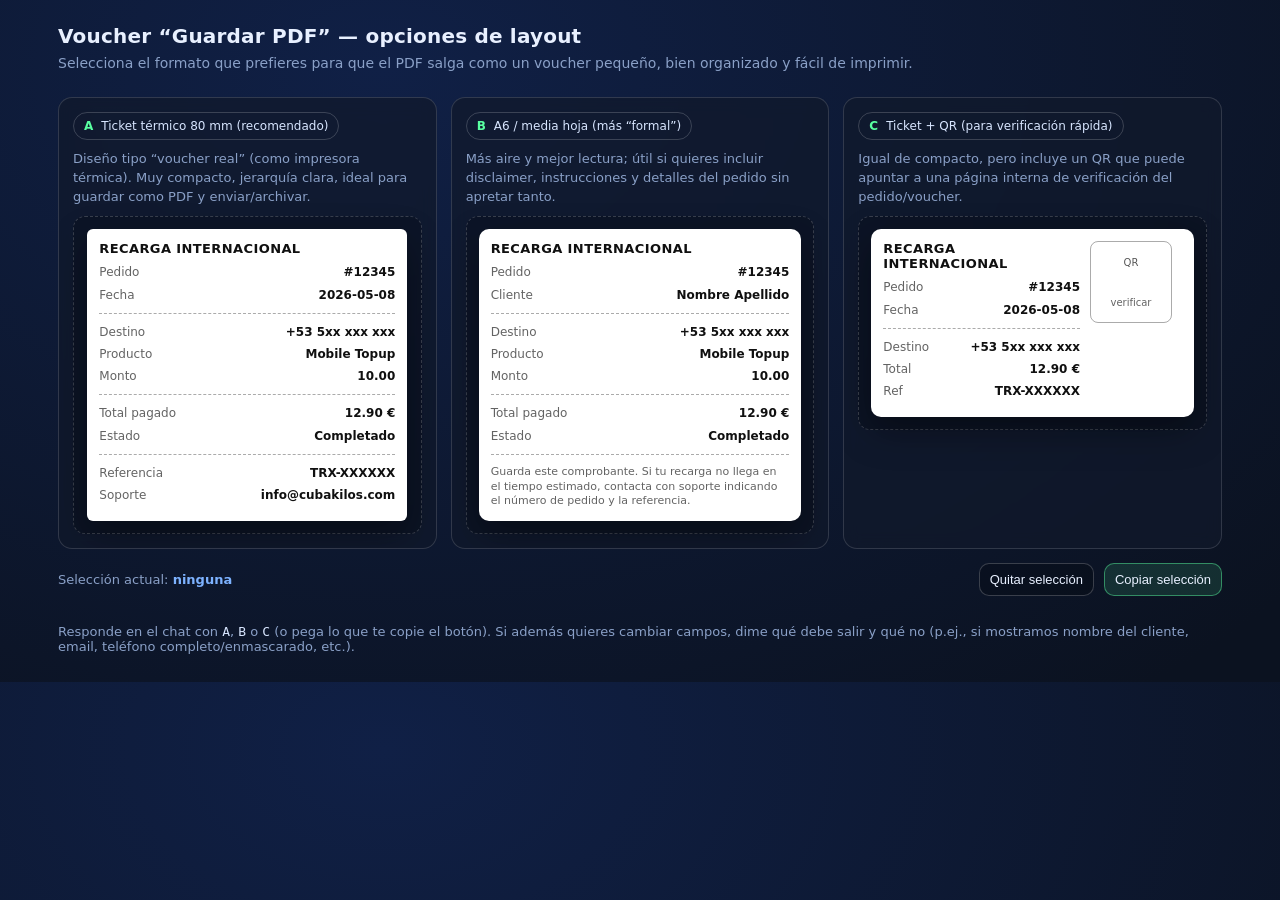
<file: docs/superpowers/mockups/voucher-print-layouts/index.html>
<!doctype html>
<html lang="es">
  <head>
    <meta charset="utf-8" />
    <meta name="viewport" content="width=device-width, initial-scale=1" />
    <title>Voucher PDF — Opciones de Layout</title>
    <style>
      :root {
        --bg: #0b1220;
        --panel: #111a2b;
        --muted: #8aa0c7;
        --text: #e8f0ff;
        --border: rgba(255, 255, 255, 0.14);
        --accent: #59ffa1;
        --accent2: #7db2ff;
      }
      * {
        box-sizing: border-box;
      }
      body {
        margin: 0;
        font-family: ui-sans-serif, system-ui, -apple-system, Segoe UI, Roboto, Arial, "Noto Sans", "Liberation Sans", sans-serif;
        background: radial-gradient(1200px 800px at 30% 10%, #102046, var(--bg));
        color: var(--text);
      }
      header {
        padding: 24px 18px 10px;
        max-width: 1200px;
        margin: 0 auto;
      }
      h1 {
        margin: 0 0 6px;
        font-size: 20px;
        font-weight: 700;
        letter-spacing: 0.2px;
      }
      p.subtitle {
        margin: 0;
        color: var(--muted);
        font-size: 14px;
        line-height: 1.35;
      }
      main {
        max-width: 1200px;
        margin: 0 auto;
        padding: 14px 18px 28px;
      }
      .grid {
        display: grid;
        gap: 14px;
        grid-template-columns: repeat(3, minmax(0, 1fr));
      }
      @media (max-width: 1060px) {
        .grid {
          grid-template-columns: 1fr;
        }
      }
      .card {
        border: 1px solid var(--border);
        background: rgba(17, 26, 43, 0.72);
        backdrop-filter: blur(8px);
        border-radius: 14px;
        overflow: hidden;
      }
      .card header {
        padding: 14px 14px 10px;
      }
      .tag {
        display: inline-flex;
        align-items: center;
        gap: 8px;
        border: 1px solid rgba(255, 255, 255, 0.18);
        padding: 6px 10px;
        border-radius: 999px;
        color: #d8e6ff;
        font-size: 12px;
      }
      .tag strong {
        color: var(--accent);
      }
      .card .content {
        display: grid;
        grid-template-columns: 1fr;
        padding: 0 14px 14px;
        gap: 10px;
      }
      .desc {
        margin: 0;
        color: var(--muted);
        font-size: 13px;
        line-height: 1.45;
      }
      .mock {
        border: 1px dashed rgba(255, 255, 255, 0.18);
        background: rgba(0, 0, 0, 0.18);
        border-radius: 12px;
        padding: 12px;
      }
      .mock .paper {
        background: #fff;
        color: #101010;
        border-radius: 10px;
        padding: 12px;
        margin: 0 auto;
        box-shadow: 0 14px 36px rgba(0, 0, 0, 0.35);
      }
      .paper .muted {
        color: rgba(16, 16, 16, 0.65);
      }
      .paper .hr {
        border-top: 1px dashed rgba(16, 16, 16, 0.35);
        margin: 10px 0;
      }
      .paper h3 {
        margin: 0 0 8px;
        font-size: 13px;
        font-weight: 800;
        letter-spacing: 0.4px;
        text-transform: uppercase;
      }
      .row {
        display: flex;
        justify-content: space-between;
        gap: 10px;
        font-size: 12px;
        line-height: 1.35;
        margin: 6px 0;
      }
      .row strong {
        font-weight: 700;
      }
      .qr {
        width: 82px;
        height: 82px;
        border: 1px solid rgba(16, 16, 16, 0.35);
        border-radius: 8px;
        display: grid;
        place-items: center;
        font-size: 10px;
        color: rgba(16, 16, 16, 0.7);
      }
      .actions {
        display: flex;
        gap: 10px;
        flex-wrap: wrap;
      }
      .btn {
        appearance: none;
        border: 1px solid rgba(255, 255, 255, 0.2);
        background: rgba(0, 0, 0, 0.2);
        color: var(--text);
        padding: 8px 10px;
        border-radius: 10px;
        font-size: 13px;
        cursor: pointer;
      }
      .btn.primary {
        border-color: rgba(89, 255, 161, 0.45);
        background: rgba(89, 255, 161, 0.12);
      }
      .selected {
        outline: 2px solid rgba(89, 255, 161, 0.6);
        outline-offset: 2px;
      }
      footer {
        max-width: 1200px;
        margin: 0 auto;
        padding: 0 18px 28px;
        color: var(--muted);
        font-size: 13px;
      }
      code {
        color: #d8e6ff;
      }
    </style>
  </head>
  <body>
    <header>
      <h1>Voucher “Guardar PDF” — opciones de layout</h1>
      <p class="subtitle">
        Selecciona el formato que prefieres para que el PDF salga como un voucher pequeño, bien organizado y fácil de imprimir.
      </p>
    </header>

    <main>
      <div class="grid" id="grid">
        <section class="card" data-choice="A">
          <header>
            <span class="tag"><strong>A</strong> Ticket térmico 80&nbsp;mm (recomendado)</span>
          </header>
          <div class="content">
            <p class="desc">
              Diseño tipo “voucher real” (como impresora térmica). Muy compacto, jerarquía clara, ideal para guardar como PDF y enviar/archivar.
            </p>
            <div class="mock">
              <div class="paper" style="max-width: 320px; border-radius: 6px">
                <h3>Recarga Internacional</h3>
                <div class="row"><span class="muted">Pedido</span><strong>#12345</strong></div>
                <div class="row"><span class="muted">Fecha</span><strong>2026-05-08</strong></div>
                <div class="hr"></div>
                <div class="row"><span class="muted">Destino</span><strong>+53 5xx xxx xxx</strong></div>
                <div class="row"><span class="muted">Producto</span><strong>Mobile Topup</strong></div>
                <div class="row"><span class="muted">Monto</span><strong>10.00</strong></div>
                <div class="hr"></div>
                <div class="row"><span class="muted">Total pagado</span><strong>12.90 €</strong></div>
                <div class="row"><span class="muted">Estado</span><strong>Completado</strong></div>
                <div class="hr"></div>
                <div class="row"><span class="muted">Referencia</span><strong>TRX-XXXXXX</strong></div>
                <div class="row"><span class="muted">Soporte</span><strong>info@cubakilos.com</strong></div>
              </div>
            </div>
          </div>
        </section>

        <section class="card" data-choice="B">
          <header>
            <span class="tag"><strong>B</strong> A6 / media hoja (más “formal”)</span>
          </header>
          <div class="content">
            <p class="desc">
              Más aire y mejor lectura; útil si quieres incluir disclaimer, instrucciones y detalles del pedido sin apretar tanto.
            </p>
            <div class="mock">
              <div class="paper" style="max-width: 420px">
                <h3>Recarga Internacional</h3>
                <div class="row"><span class="muted">Pedido</span><strong>#12345</strong></div>
                <div class="row"><span class="muted">Cliente</span><strong>Nombre Apellido</strong></div>
                <div class="hr"></div>
                <div class="row"><span class="muted">Destino</span><strong>+53 5xx xxx xxx</strong></div>
                <div class="row"><span class="muted">Producto</span><strong>Mobile Topup</strong></div>
                <div class="row"><span class="muted">Monto</span><strong>10.00</strong></div>
                <div class="hr"></div>
                <div class="row"><span class="muted">Total pagado</span><strong>12.90 €</strong></div>
                <div class="row"><span class="muted">Estado</span><strong>Completado</strong></div>
                <div class="hr"></div>
                <p class="muted" style="margin: 0; font-size: 11px; line-height: 1.35">
                  Guarda este comprobante. Si tu recarga no llega en el tiempo estimado, contacta con soporte indicando el número de pedido y la referencia.
                </p>
              </div>
            </div>
          </div>
        </section>

        <section class="card" data-choice="C">
          <header>
            <span class="tag"><strong>C</strong> Ticket + QR (para verificación rápida)</span>
          </header>
          <div class="content">
            <p class="desc">
              Igual de compacto, pero incluye un QR que puede apuntar a una página interna de verificación del pedido/voucher.
            </p>
            <div class="mock">
              <div class="paper" style="max-width: 360px; display: grid; grid-template-columns: 1fr 92px; gap: 10px">
                <div>
                  <h3>Recarga Internacional</h3>
                  <div class="row"><span class="muted">Pedido</span><strong>#12345</strong></div>
                  <div class="row"><span class="muted">Fecha</span><strong>2026-05-08</strong></div>
                  <div class="hr"></div>
                  <div class="row"><span class="muted">Destino</span><strong>+53 5xx xxx xxx</strong></div>
                  <div class="row"><span class="muted">Total</span><strong>12.90 €</strong></div>
                  <div class="row"><span class="muted">Ref</span><strong>TRX-XXXXXX</strong></div>
                </div>
                <div class="qr">QR<br /><span class="muted">verificar</span></div>
              </div>
            </div>
          </div>
        </section>
      </div>

      <div style="margin-top: 14px; display: flex; align-items: center; justify-content: space-between; gap: 12px; flex-wrap: wrap">
        <div style="color: var(--muted); font-size: 13px">
          Selección actual: <strong id="choice" style="color: var(--accent2)">ninguna</strong>
        </div>
        <div class="actions">
          <button class="btn" id="clear" type="button">Quitar selección</button>
          <button class="btn primary" id="copy" type="button">Copiar selección</button>
        </div>
      </div>
    </main>

    <footer>
      <div>
        Responde en el chat con <code>A</code>, <code>B</code> o <code>C</code> (o pega lo que te copie el botón). Si además quieres cambiar campos,
        dime qué debe salir y qué no (p.ej., si mostramos nombre del cliente, email, teléfono completo/enmascarado, etc.).
      </div>
    </footer>

    <script>
      const grid = document.getElementById("grid");
      const choiceEl = document.getElementById("choice");
      const clearBtn = document.getElementById("clear");
      const copyBtn = document.getElementById("copy");

      let selected = null;

      function setSelected(value) {
        selected = value;
        choiceEl.textContent = selected ?? "ninguna";
        for (const card of grid.querySelectorAll(".card")) {
          card.classList.toggle("selected", card.dataset.choice === selected);
        }
      }

      grid.addEventListener("click", (e) => {
        const card = e.target.closest(".card");
        if (!card) return;
        setSelected(card.dataset.choice);
      });

      clearBtn.addEventListener("click", () => setSelected(null));

      copyBtn.addEventListener("click", async () => {
        const text = selected ? `Elegí layout ${selected} para el voucher PDF.` : "No hay selección.";
        try {
          await navigator.clipboard.writeText(text);
          copyBtn.textContent = "Copiado";
          setTimeout(() => (copyBtn.textContent = "Copiar selección"), 900);
        } catch (err) {
          alert(text);
        }
      });
    </script>
  </body>
</html>
</file>
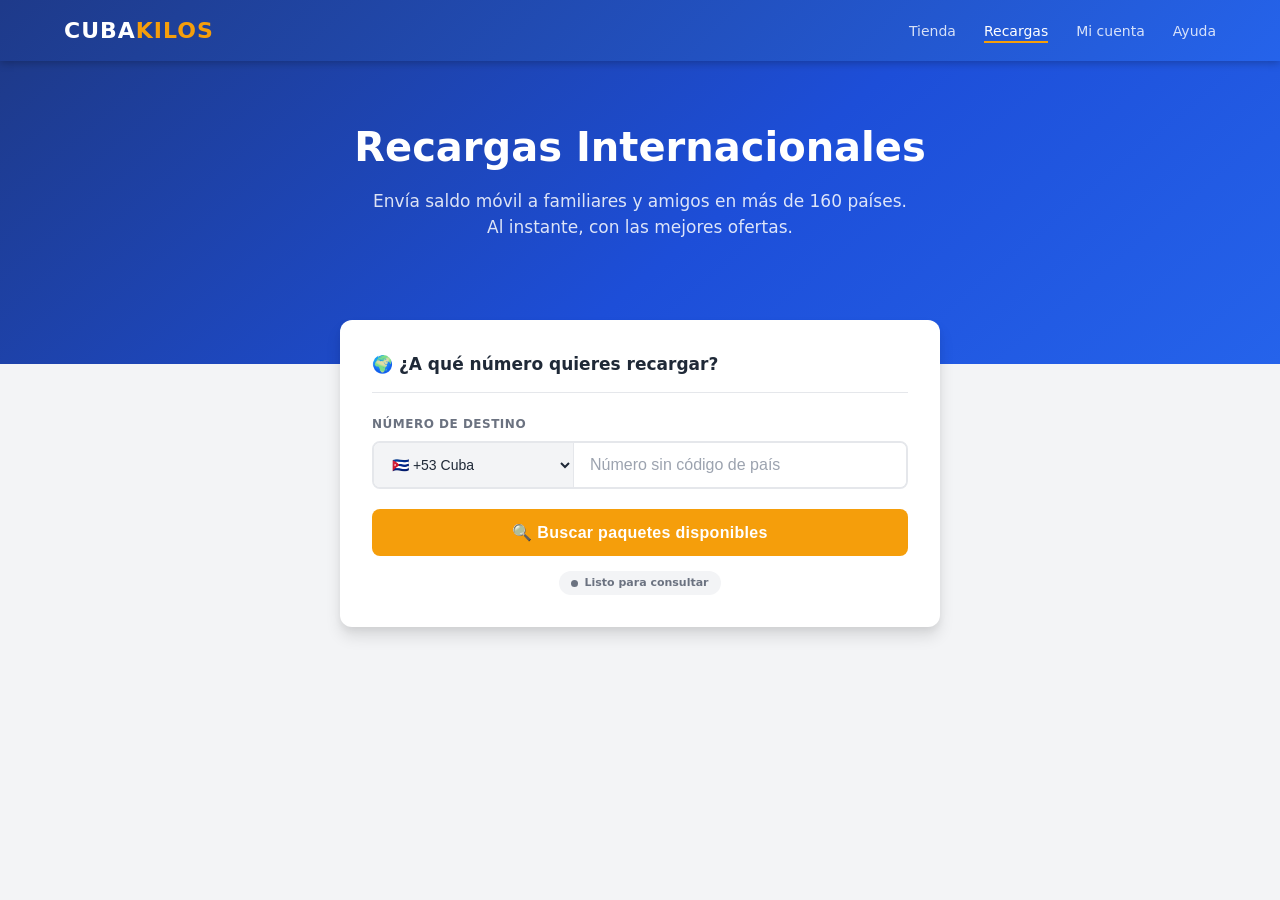
<file: docs/recargas.html>
<!DOCTYPE html>
<html lang="es">
<head>
    <meta charset="UTF-8">
    <meta name="viewport" content="width=device-width, initial-scale=1.0">
    <title>Recargas Internacionales — Cubakilos</title>
    <style>
        /* ══════════════════════════════════════
           BASE & CUSTOM PROPERTIES
        ══════════════════════════════════════ */
        *, *::before, *::after { box-sizing: border-box; margin: 0; padding: 0; }

        :root {
            --primary:    #1e40af;
            --primary-dk: #1e3a8a;
            --primary-lt: #3b82f6;
            --accent:     #f59e0b;
            --accent-dk:  #d97706;
            --success:    #10b981;
            --error:      #ef4444;
            --text:       #1f2937;
            --text-soft:  #6b7280;
            --border:     #e5e7eb;
            --bg:         #f3f4f6;
            --white:      #ffffff;
            --shadow:     0 1px 3px rgba(0,0,0,.1), 0 1px 2px rgba(0,0,0,.06);
            --shadow-md:  0 4px 6px rgba(0,0,0,.07), 0 2px 4px rgba(0,0,0,.06);
            --shadow-lg:  0 10px 15px rgba(0,0,0,.1), 0 4px 6px rgba(0,0,0,.05);
            --radius:     8px;
            --radius-lg:  12px;
        }

        body {
            font-family: 'Segoe UI', system-ui, -apple-system, sans-serif;
            background: var(--bg);
            color: var(--text);
            line-height: 1.5;
        }

        /* ══════════════════════════════════════
           HEADER
        ══════════════════════════════════════ */
        .site-header {
            background: linear-gradient(135deg, #1e3a8a 0%, #2563eb 100%);
            color: white;
            box-shadow: 0 2px 8px rgba(0,0,0,.25);
            position: sticky;
            top: 0;
            z-index: 200;
        }
        .header-inner {
            max-width: 1200px;
            margin: 0 auto;
            padding: 14px 24px;
            display: flex;
            align-items: center;
            justify-content: space-between;
        }
        .logo { font-size: 22px; font-weight: 800; letter-spacing: 1px; }
        .logo span { color: var(--accent); }
        .nav-links { display: flex; gap: 28px; list-style: none; }
        .nav-links a {
            color: rgba(255,255,255,.82);
            text-decoration: none;
            font-size: 14px;
            font-weight: 500;
            transition: color .2s;
        }
        .nav-links a:hover, .nav-links a.active { color: white; }
        .nav-links a.active {
            border-bottom: 2px solid var(--accent);
            padding-bottom: 2px;
        }

        /* ══════════════════════════════════════
           HERO
        ══════════════════════════════════════ */
        .hero {
            background: linear-gradient(140deg, #1e3a8a 0%, #1d4ed8 55%, #2563eb 100%);
            color: white;
            padding: 56px 24px 80px;
            text-align: center;
        }
        .hero h1 { font-size: 40px; font-weight: 800; margin-bottom: 12px; }
        .hero p {
            font-size: 17px;
            opacity: .85;
            max-width: 540px;
            margin: 0 auto 44px;
        }

        /* ══════════════════════════════════════
           FORM CARD  (overlaps hero bottom)
        ══════════════════════════════════════ */
        .form-card-wrapper {
            max-width: 640px;
            margin: -44px auto 0;
            padding: 0 20px;
            position: relative;
            z-index: 10;
        }
        .form-card {
            background: var(--white);
            border-radius: var(--radius-lg);
            box-shadow: var(--shadow-lg);
            padding: 32px;
        }
        .form-card h2 {
            font-size: 17px;
            font-weight: 700;
            color: var(--text);
            margin-bottom: 22px;
            padding-bottom: 14px;
            border-bottom: 1px solid var(--border);
        }

        /* Phone input group */
        .label-field {
            display: block;
            font-size: 12px;
            font-weight: 700;
            color: var(--text-soft);
            text-transform: uppercase;
            letter-spacing: .5px;
            margin-bottom: 8px;
        }
        .field-group { margin-bottom: 20px; }

        .phone-row {
            display: flex;
            border: 2px solid var(--border);
            border-radius: var(--radius);
            overflow: hidden;
            transition: border-color .2s;
        }
        .phone-row:focus-within { border-color: var(--primary-lt); }

        #countrySelect {
            background: #f3f4f6;
            border: none;
            border-right: 1px solid var(--border);
            padding: 13px 10px 13px 14px;
            font-size: 14px;
            cursor: pointer;
            outline: none;
            color: var(--text);
            flex-shrink: 0;
            max-width: 200px;
        }
        #phoneNumber {
            flex: 1;
            border: none;
            padding: 13px 16px;
            font-size: 16px;
            outline: none;
            color: var(--text);
            background: var(--white);
        }
        #phoneNumber::placeholder { color: #9ca3af; }

        .search-btn {
            width: 100%;
            padding: 14px;
            background: var(--accent);
            color: var(--white);
            border: none;
            border-radius: var(--radius);
            font-size: 16px;
            font-weight: 700;
            cursor: pointer;
            transition: background .2s, transform .15s;
            letter-spacing: .3px;
        }
        .search-btn:hover { background: var(--accent-dk); }
        .search-btn:active { transform: scale(.98); }
        .search-btn:disabled { background: #9ca3af; cursor: not-allowed; }

        /* API mode badge */
        .mode-row { text-align: center; margin-top: 14px; }
        .api-badge {
            display: inline-flex;
            align-items: center;
            gap: 6px;
            font-size: 11px;
            font-weight: 700;
            padding: 4px 12px;
            border-radius: 99px;
        }
        .api-badge .dot { width: 7px; height: 7px; border-radius: 50%; background: currentColor; }
        .api-badge.connecting { background: #f3f4f6; color: #6b7280; }
        .api-badge.live       { background: #d1fae5; color: #064e3b; }
        .api-badge.demo       { background: #fef3c7; color: #78350f; }

        /* ══════════════════════════════════════
           MAIN CONTENT AREA
        ══════════════════════════════════════ */
        .main-content {
            max-width: 1200px;
            margin: 40px auto 60px;
            padding: 0 24px;
        }

        /* Loading spinner */
        .loading-wrap {
            display: none;
            text-align: center;
            padding: 60px 20px;
        }
        .spinner {
            width: 48px; height: 48px;
            border: 4px solid #e5e7eb;
            border-top-color: var(--primary-lt);
            border-radius: 50%;
            animation: spin 1s linear infinite;
            margin: 0 auto 16px;
        }
        @keyframes spin { to { transform: rotate(360deg); } }
        .loading-wrap p { color: var(--text-soft); font-size: 15px; }

        /* Operator bar */
        .operator-bar {
            display: none;
            align-items: center;
            justify-content: space-between;
            background: var(--white);
            border: 1px solid var(--border);
            border-radius: var(--radius);
            padding: 14px 20px;
            margin-bottom: 20px;
            box-shadow: var(--shadow);
            flex-wrap: wrap;
            gap: 12px;
        }
        .operator-left { display: flex; align-items: center; gap: 12px; }
        .op-flag { font-size: 30px; line-height: 1; }
        .op-name { font-size: 16px; font-weight: 700; }
        .op-sub  { font-size: 13px; color: var(--text-soft); }
        .op-badge {
            background: var(--primary);
            color: white;
            padding: 5px 14px;
            border-radius: 99px;
            font-size: 12px;
            font-weight: 700;
        }

        /* Promotions */
        .promos-wrap {
            display: none;
            flex-direction: column;
            gap: 10px;
            margin-bottom: 20px;
        }
        .promo-banner {
            background: linear-gradient(135deg, #d97706 0%, #f59e0b 100%);
            color: white;
            border-radius: var(--radius);
            padding: 14px 20px;
            display: flex;
            align-items: center;
            gap: 12px;
        }
        .promo-banner .icon { font-size: 22px; flex-shrink: 0; }
        .promo-banner h4 { font-size: 14px; font-weight: 700; margin-bottom: 2px; }
        .promo-banner p  { font-size: 13px; opacity: .9; }

        /* Products section */
        .products-wrap { display: none; }
        .section-top {
            display: flex;
            align-items: center;
            justify-content: space-between;
            margin-bottom: 20px;
            flex-wrap: wrap;
            gap: 12px;
        }
        .section-title { font-size: 22px; font-weight: 700; }

        .filter-tabs { display: flex; gap: 8px; flex-wrap: wrap; }
        .filter-tab {
            padding: 6px 14px;
            border: 1px solid var(--border);
            border-radius: 99px;
            font-size: 13px;
            font-weight: 600;
            cursor: pointer;
            background: var(--white);
            color: var(--text-soft);
            transition: all .2s;
        }
        .filter-tab:hover, .filter-tab.active {
            background: var(--primary);
            color: white;
            border-color: var(--primary);
        }

        .products-grid {
            display: grid;
            grid-template-columns: repeat(auto-fill, minmax(270px, 1fr));
            gap: 20px;
        }

        /* ══════════════════════════════════════
           PRODUCT CARD
        ══════════════════════════════════════ */
        .product-card {
            background: var(--white);
            border: 1px solid var(--border);
            border-radius: var(--radius-lg);
            box-shadow: var(--shadow);
            overflow: hidden;
            display: flex;
            flex-direction: column;
            transition: transform .2s, box-shadow .2s;
        }
        .product-card:hover {
            transform: translateY(-4px);
            box-shadow: var(--shadow-lg);
        }

        /* Card header gradient */
        .card-top {
            background: linear-gradient(135deg, #1e40af 0%, #3b82f6 100%);
            padding: 20px;
            color: white;
            position: relative;
        }
        .card-top.is-promo {
            background: linear-gradient(135deg, #92400e 0%, #f59e0b 100%);
        }
        .promo-chip {
            position: absolute;
            top: 12px; right: 12px;
            background: rgba(255,255,255,.25);
            color: white;
            font-size: 10px;
            font-weight: 800;
            padding: 3px 9px;
            border-radius: 99px;
            text-transform: uppercase;
            letter-spacing: 1px;
        }
        .card-provider {
            font-size: 11px;
            opacity: .7;
            text-transform: uppercase;
            letter-spacing: .5px;
            margin-bottom: 6px;
        }
        .card-send-value {
            font-size: 34px;
            font-weight: 800;
            line-height: 1;
        }
        .card-send-label {
            font-size: 11px;
            opacity: .75;
            margin-top: 2px;
            text-transform: uppercase;
            letter-spacing: .5px;
        }
        .card-receive {
            display: flex;
            align-items: center;
            gap: 6px;
            margin-top: 10px;
            font-size: 15px;
            opacity: .92;
        }
        .card-receive .arrow { font-size: 16px; }
        .card-receive .recv-val { font-weight: 800; font-size: 18px; }

        /* Range header */
        .card-range-label {
            font-size: 19px;
            font-weight: 800;
            line-height: 1.2;
        }
        .card-range-sub {
            font-size: 13px;
            opacity: .8;
            margin-top: 4px;
        }

        /* Card body */
        .card-body {
            padding: 16px 20px;
            flex: 1;
            display: flex;
            flex-direction: column;
            gap: 10px;
        }
        .benefit-row {
            display: flex;
            align-items: flex-start;
            gap: 8px;
            font-size: 13px;
            color: var(--text);
        }
        .benefit-row .ico { font-size: 15px; flex-shrink: 0; margin-top: 1px; }

        .validity-chip {
            display: inline-flex;
            align-items: center;
            gap: 5px;
            background: #eff6ff;
            color: #1d4ed8;
            border: 1px solid #bfdbfe;
            font-size: 12px;
            font-weight: 700;
            padding: 4px 10px;
            border-radius: 99px;
        }

        /* Range input inside card */
        .range-input-row {
            display: flex;
            align-items: center;
            gap: 8px;
        }
        .range-input-row input {
            flex: 1;
            padding: 9px 12px;
            border: 2px solid var(--border);
            border-radius: var(--radius);
            font-size: 16px;
            font-weight: 700;
            outline: none;
            transition: border-color .2s;
        }
        .range-input-row input:focus { border-color: var(--primary-lt); }
        .range-currency { font-weight: 700; color: var(--text-soft); font-size: 14px; }
        .estimate-btn {
            padding: 9px 14px;
            background: #eff6ff;
            color: var(--primary);
            border: none;
            border-radius: var(--radius);
            font-size: 13px;
            font-weight: 700;
            cursor: pointer;
            transition: background .2s;
        }
        .estimate-btn:hover { background: #dbeafe; }
        .range-result {
            font-size: 12px;
            color: var(--text-soft);
            min-height: 18px;
        }

        /* Card footer */
        .card-footer {
            padding: 14px 20px;
            border-top: 1px solid var(--border);
        }
        .recharge-btn {
            width: 100%;
            padding: 12px;
            background: var(--primary);
            color: white;
            border: none;
            border-radius: var(--radius);
            font-size: 15px;
            font-weight: 700;
            cursor: pointer;
            transition: background .2s, transform .15s;
        }
        .recharge-btn:hover { background: var(--primary-dk); }
        .recharge-btn:active { transform: scale(.98); }
        .recharge-btn.promo { background: var(--accent); }
        .recharge-btn.promo:hover { background: var(--accent-dk); }

        /* Empty state */
        .empty-wrap {
            display: none;
            text-align: center;
            padding: 60px 20px;
        }
        .empty-wrap .ico { font-size: 52px; margin-bottom: 12px; }
        .empty-wrap h3 { font-size: 18px; margin-bottom: 8px; }
        .empty-wrap p { color: var(--text-soft); font-size: 14px; }

        /* ══════════════════════════════════════
           MODALS
        ══════════════════════════════════════ */
        .overlay {
            position: fixed;
            inset: 0;
            background: rgba(0,0,0,.52);
            display: none;
            align-items: center;
            justify-content: center;
            z-index: 1000;
            padding: 20px;
        }
        .overlay.open { display: flex; }

        .modal {
            background: var(--white);
            border-radius: var(--radius-lg);
            box-shadow: 0 20px 60px rgba(0,0,0,.3);
            max-width: 480px;
            width: 100%;
            animation: slideUp .22s ease;
            overflow: hidden;
        }
        @keyframes slideUp {
            from { opacity: 0; transform: translateY(20px); }
            to   { opacity: 1; transform: translateY(0); }
        }

        .modal-head {
            padding: 18px 24px;
            border-bottom: 1px solid var(--border);
            display: flex;
            align-items: center;
            justify-content: space-between;
        }
        .modal-head h3 { font-size: 17px; font-weight: 700; }
        .btn-close {
            width: 30px; height: 30px;
            border: none;
            background: #f3f4f6;
            border-radius: 50%;
            font-size: 16px;
            cursor: pointer;
            display: flex;
            align-items: center;
            justify-content: center;
        }
        .modal-body { padding: 24px; }
        .modal-foot {
            padding: 14px 24px;
            border-top: 1px solid var(--border);
            display: flex;
            justify-content: flex-end;
            gap: 10px;
        }

        /* Summary rows */
        .sum-row {
            display: flex;
            justify-content: space-between;
            align-items: center;
            padding: 10px 0;
            border-bottom: 1px solid #f3f4f6;
            font-size: 14px;
        }
        .sum-row:last-child { border-bottom: none; }
        .sum-label { color: var(--text-soft); }
        .sum-value { font-weight: 600; text-align: right; }
        .sum-value.big { color: var(--primary); font-size: 19px; font-weight: 800; }

        .simulate-note {
            background: #fffbeb;
            border: 1px solid #fcd34d;
            color: #78350f;
            border-radius: var(--radius);
            padding: 11px 14px;
            font-size: 13px;
            display: flex;
            gap: 8px;
            align-items: flex-start;
            margin-top: 16px;
        }

        /* Buttons */
        .btn {
            padding: 10px 20px;
            border: none;
            border-radius: var(--radius);
            font-size: 14px;
            font-weight: 700;
            cursor: pointer;
            transition: all .2s;
        }
        .btn-ghost   { background: #f3f4f6; color: var(--text); }
        .btn-ghost:hover { background: #e5e7eb; }
        .btn-primary { background: var(--primary); color: white; }
        .btn-primary:hover { background: var(--primary-dk); }

        /* Result modal */
        .result-icon { font-size: 54px; text-align: center; margin-bottom: 10px; }
        .result-title {
            font-size: 20px;
            font-weight: 800;
            text-align: center;
            margin-bottom: 20px;
        }
        .result-title.ok  { color: var(--success); }
        .result-title.err { color: var(--error); }

        .json-block {
            background: #0f172a;
            color: #e2e8f0;
            border-radius: var(--radius);
            padding: 14px;
            font-family: 'Cascadia Mono', 'Fira Code', 'Courier New', monospace;
            font-size: 12px;
            line-height: 1.6;
            overflow-x: auto;
            max-height: 260px;
            overflow-y: auto;
            margin-top: 14px;
        }
        .jk { color: #93c5fd; }
        .js { color: #86efac; }
        .jn { color: #fcd34d; }
        .jb { color: #f9a8d4; }

        /* ══════════════════════════════════════
           RESPONSIVE
        ══════════════════════════════════════ */
        @media (max-width: 640px) {
            .hero h1 { font-size: 28px; }
            .hero p  { font-size: 15px; }
            .form-card { padding: 20px; }
            .nav-links { display: none; }
            .products-grid { grid-template-columns: 1fr; }
            #countrySelect { max-width: 140px; }
        }
    </style>
</head>
<body>

<!-- ══ HEADER ══ -->
<header class="site-header">
    <div class="header-inner">
        <div class="logo">CUBA<span>KILOS</span></div>
        <ul class="nav-links">
            <li><a href="#">Tienda</a></li>
            <li><a href="#" class="active">Recargas</a></li>
            <li><a href="#">Mi cuenta</a></li>
            <li><a href="#">Ayuda</a></li>
        </ul>
    </div>
</header>

<!-- ══ HERO ══ -->
<section class="hero">
    <h1>Recargas Internacionales</h1>
    <p>Envía saldo móvil a familiares y amigos en más de 160 países. Al instante, con las mejores ofertas.</p>
</section>

<!-- ══ FORM CARD ══ -->
<div class="form-card-wrapper">
    <div class="form-card">
        <h2>🌍 ¿A qué número quieres recargar?</h2>

        <form id="searchForm" novalidate>
            <div class="field-group">
                <label class="label-field" for="phoneNumber">Número de destino</label>
                <div class="phone-row">
                    <select id="countrySelect" aria-label="País de destino"></select>
                    <input
                        type="tel"
                        id="phoneNumber"
                        placeholder="Número sin código de país"
                        maxlength="15"
                        autocomplete="tel-national"
                        inputmode="numeric"
                    >
                </div>
            </div>

            <button type="submit" class="search-btn" id="searchBtn">
                🔍 Buscar paquetes disponibles
            </button>
        </form>

        <div class="mode-row">
            <span class="api-badge connecting" id="apiBadge">
                <span class="dot"></span>
                <span id="apiText">Listo para consultar</span>
            </span>
        </div>
    </div>
</div>

<!-- ══ MAIN CONTENT ══ -->
<main class="main-content">

    <!-- Loading -->
    <div class="loading-wrap" id="loadingWrap">
        <div class="spinner"></div>
        <p>Consultando operadores y paquetes disponibles…</p>
    </div>

    <!-- Operator bar -->
    <div class="operator-bar" id="operatorBar">
        <div class="operator-left">
            <div class="op-flag" id="opFlag">🌍</div>
            <div>
                <div class="op-name" id="opName">—</div>
                <div class="op-sub"  id="opSub">—</div>
            </div>
        </div>
        <div class="op-badge" id="opBadge">0 paquetes</div>
    </div>

    <!-- Promotions -->
    <div class="promos-wrap" id="promosWrap"></div>

    <!-- Products -->
    <div class="products-wrap" id="productsWrap">
        <div class="section-top">
            <h2 class="section-title" id="sectionTitle">Paquetes disponibles</h2>
            <div class="filter-tabs" id="filterTabs"></div>
        </div>
        <div class="products-grid" id="productsGrid"></div>
    </div>

    <!-- Empty -->
    <div class="empty-wrap" id="emptyWrap">
        <div class="ico">📭</div>
        <h3>Sin paquetes disponibles</h3>
        <p>No encontramos productos para este número. Verifica que sea correcto o prueba con otro país.</p>
    </div>

</main>

<!-- ══ CONFIRM MODAL ══ -->
<div class="overlay" id="confirmOverlay">
    <div class="modal">
        <div class="modal-head">
            <h3>Confirmar recarga</h3>
            <button class="btn-close" onclick="closeModal('confirmOverlay')">✕</button>
        </div>
        <div class="modal-body">
            <div id="confirmBody"></div>
            <div class="simulate-note" id="operationModeNote">
                ⚠️ <span><strong>Modo simulación</strong> — Se usa <code>ValidateOnly: true</code>. No se enviará saldo real ni se cobrará dinero.</span>
            </div>
        </div>
        <div class="modal-foot">
            <button class="btn btn-ghost" onclick="closeModal('confirmOverlay')">Cancelar</button>
            <button class="btn btn-primary" id="confirmBtn" onclick="executeTransfer()">✅ Confirmar simulación</button>
        </div>
    </div>
</div>

<!-- ══ RESULT MODAL ══ -->
<div class="overlay" id="resultOverlay">
    <div class="modal">
        <div class="modal-head">
            <h3>Resultado de la operación</h3>
            <button class="btn-close" onclick="closeModal('resultOverlay')">✕</button>
        </div>
        <div class="modal-body" id="resultBody"></div>
        <div class="modal-foot">
            <button class="btn btn-primary" onclick="closeModal('resultOverlay')">Aceptar</button>
        </div>
    </div>
</div>

<script>
/* ══════════════════════════════════════════════════════════════════
   CONFIGURACIÓN
   NOTA: En producción (plugin WordPress), estas llamadas se hacen
   desde PHP en el servidor. Aquí el browser las intenta directamente
   y hace fallback a modo demo si hay error CORS.
══════════════════════════════════════════════════════════════════ */
const CONFIG = {
    apiBase : 'https://www.dingconnect.com/api/V1',
    apiKey  : '6lLhhXvn1lC5fZXCW6UWjv', // ⚠️ Mover a servidor en producción
    demoMode: false, // Se activa automáticamente si hay CORS
    validateOnly: false, // false = recarga real, true = simulación
    useWpProxy: true,
    wpProxyBase: '/wp-json/cubakilos/v1'
};

// Catálogo curado para la web: permite priorizar paquetes por país/operador.
const PRODUCT_POLICY = {
    CO: {
        allowedProviders: ['Wom Colombia', 'WOM', 'Wom', 'Claro Colombia Bundles', 'Claro Colombia']
    }
};

/* ══════════════════════════════════════════════════════════════════
   PAÍSES DE DESTINO (dial = código sin +)
══════════════════════════════════════════════════════════════════ */
const COUNTRIES = [
    { iso: 'CU', name: 'Cuba',                   dial: '53',  flag: '🇨🇺' },
    { iso: 'DO', name: 'República Dominicana',    dial: '1',   flag: '🇩🇴' },
    { iso: 'MX', name: 'México',                  dial: '52',  flag: '🇲🇽' },
    { iso: 'CO', name: 'Colombia',                dial: '57',  flag: '🇨🇴' },
    { iso: 'VE', name: 'Venezuela',               dial: '58',  flag: '🇻🇪' },
    { iso: 'HT', name: 'Haití',                   dial: '509', flag: '🇭🇹' },
    { iso: 'HN', name: 'Honduras',                dial: '504', flag: '🇭🇳' },
    { iso: 'GT', name: 'Guatemala',               dial: '502', flag: '🇬🇹' },
    { iso: 'SV', name: 'El Salvador',             dial: '503', flag: '🇸🇻' },
    { iso: 'NI', name: 'Nicaragua',               dial: '505', flag: '🇳🇮' },
    { iso: 'BO', name: 'Bolivia',                 dial: '591', flag: '🇧🇴' },
    { iso: 'PE', name: 'Perú',                    dial: '51',  flag: '🇵🇪' },
    { iso: 'EC', name: 'Ecuador',                 dial: '593', flag: '🇪🇨' },
    { iso: 'PY', name: 'Paraguay',                dial: '595', flag: '🇵🇾' },
    { iso: 'AR', name: 'Argentina',               dial: '54',  flag: '🇦🇷' },
    { iso: 'BR', name: 'Brasil',                  dial: '55',  flag: '🇧🇷' },
    { iso: 'PH', name: 'Filipinas',               dial: '63',  flag: '🇵🇭' },
    { iso: 'IN', name: 'India',                   dial: '91',  flag: '🇮🇳' },
    { iso: 'BD', name: 'Bangladés',               dial: '880', flag: '🇧🇩' },
    { iso: 'PK', name: 'Pakistán',                dial: '92',  flag: '🇵🇰' },
    { iso: 'NG', name: 'Nigeria',                 dial: '234', flag: '🇳🇬' },
    { iso: 'GH', name: 'Ghana',                   dial: '233', flag: '🇬🇭' },
    { iso: 'KE', name: 'Kenia',                   dial: '254', flag: '🇰🇪' },
    { iso: 'SN', name: 'Senegal',                 dial: '221', flag: '🇸🇳' },
    { iso: 'ET', name: 'Etiopía',                 dial: '251', flag: '🇪🇹' },
    { iso: 'MA', name: 'Marruecos',               dial: '212', flag: '🇲🇦' },
];

/* ══════════════════════════════════════════════════════════════════
   DATOS DEMO  (fallback automático ante CORS o sin conexión)
   Estructura espeja los campos reales de DingConnect
══════════════════════════════════════════════════════════════════ */
const DEMO = {
    CU: {
        opName : 'Cubacel (ETECSA)',
        opSub  : 'Operador único de Cuba — datos simulados',
        products: [
            {
                SkuCode: 'DEMO_CU_500CUP',
                ProviderName   : 'Cubacel',
                SendValue      : 9.50,  SendCurrencyIso: 'USD',
                ReceiveValue   : 500,   ReceiveCurrencyIso: 'CUP',
                DefaultDisplayText: 'Saldo Principal + Internet Ilimitado 24h × 10 días',
                ValidityPeriodISO : 'P330D',
                IsPromotion: true, IsRange: false
            },
            {
                SkuCode: 'DEMO_CU_1000CUP',
                ProviderName   : 'Cubacel',
                SendValue      : 18.00, SendCurrencyIso: 'USD',
                ReceiveValue   : 1000,  ReceiveCurrencyIso: 'CUP',
                DefaultDisplayText: 'Saldo Principal',
                ValidityPeriodISO : 'P330D',
                IsPromotion: false, IsRange: false
            },
            {
                SkuCode: 'DEMO_CU_1250CUP',
                ProviderName   : 'Cubacel',
                SendValue      : 22.00, SendCurrencyIso: 'USD',
                ReceiveValue   : 1250,  ReceiveCurrencyIso: 'CUP',
                DefaultDisplayText: 'Saldo Principal + Bono de datos extra',
                ValidityPeriodISO : 'P330D',
                IsPromotion: true, IsRange: false
            }
        ],
        promos: [
            { Title: '🎉 Bono Internet Ilimitado', Description: 'Recargas de 500 CUP o más: Internet Ilimitado 24 h × 10 días. Válido hasta el 30 de abril de 2026.' }
        ]
    },
    MX: {
        opName : 'Telcel / AT&T México',
        opSub  : 'Múltiples operadores detectados — datos simulados',
        products: [
            {
                SkuCode: 'DEMO_MX_10',
                ProviderName   : 'Telcel',
                SendValue      : 10.00, SendCurrencyIso: 'USD',
                ReceiveValue   : 170,   ReceiveCurrencyIso: 'MXN',
                DefaultDisplayText: '2 GB datos + llamadas ilimitadas',
                ValidityPeriodISO : 'P30D',
                IsPromotion: false, IsRange: false
            },
            {
                SkuCode: 'DEMO_MX_20',
                ProviderName   : 'Telcel',
                SendValue      : 20.00, SendCurrencyIso: 'USD',
                ReceiveValue   : 340,   ReceiveCurrencyIso: 'MXN',
                DefaultDisplayText: '5 GB datos + llamadas y SMS ilimitados',
                ValidityPeriodISO : 'P30D',
                IsPromotion: true, IsRange: false
            },
            {
                SkuCode: 'DEMO_MX_RANGE',
                ProviderName   : 'AT&T',
                SendValue      : null,  SendCurrencyIso: 'USD',
                ReceiveValue   : null,  ReceiveCurrencyIso: 'MXN',
                MinSendValue   : 5, MaxSendValue: 100,
                DefaultDisplayText: 'Saldo libre (monto personalizable)',
                ValidityPeriodISO : null,
                IsPromotion: false, IsRange: true
            }
        ],
        promos: []
    },
    CO: {
        opName : 'Claro Colombia Bundles / Wom Colombia',
        opSub  : 'Paquetes priorizados para la web basados en DingConnect — datos simulados',
        products: [
            {
                SkuCode: 'DEMO_CO_WOM_RANGE',
                ProviderName   : 'Wom Colombia',
                SendValue      : null,  SendCurrencyIso: 'EUR',
                ReceiveValue   : null,  ReceiveCurrencyIso: 'COP',
                MinSendValue   : 2.00,  MaxSendValue: 28.80,
                DefaultDisplayText: 'Saldo libre WOM Colombia (rango habilitado)',
                ValidityPeriodISO : null,
                IsPromotion: false, IsRange: true
            },
            {
                SkuCode: 'DEMO_CO_WOM_5GB',
                ProviderName   : 'Wom Colombia',
                SendValue      : 7.90,  SendCurrencyIso: 'EUR',
                ReceiveValue   : 23864, ReceiveCurrencyIso: 'COP',
                DefaultDisplayText: 'Paquete WOM datos + minutos',
                ValidityPeriodISO : 'P30D',
                IsPromotion: true, IsRange: false
            },
            {
                SkuCode: 'DEMO_CO_CLARO_7_5GB_20D',
                ProviderName   : 'Claro Colombia Bundles',
                SendValue      : 7.17,  SendCurrencyIso: 'EUR',
                ReceiveValue   : null,  ReceiveCurrencyIso: 'COP',
                DefaultDisplayText: '7.5Gb. Unlimited minutes and SMS. Includes Whatsapp, Facebook and X. Validity 20 days.',
                ValidityPeriodISO : 'P20D',
                IsPromotion: false, IsRange: false
            }
        ],
        promos: []
    },
    _default: {
        opName : 'Operador detectado',
        opSub  : 'Datos de ejemplo — conectar API para resultados reales',
        products: [
            {
                SkuCode: 'DEMO_GEN_5',
                ProviderName   : 'Operador',
                SendValue      : 5.00, SendCurrencyIso: 'USD',
                ReceiveValue   : null, ReceiveCurrencyIso: '',
                DefaultDisplayText: 'Recarga básica',
                ValidityPeriodISO : 'P30D',
                IsPromotion: false, IsRange: false
            },
            {
                SkuCode: 'DEMO_GEN_10',
                ProviderName   : 'Operador',
                SendValue      : 10.00, SendCurrencyIso: 'USD',
                ReceiveValue   : null,  ReceiveCurrencyIso: '',
                DefaultDisplayText: 'Recarga estándar + datos',
                ValidityPeriodISO : 'P30D',
                IsPromotion: true, IsRange: false
            }
        ],
        promos: []
    }
};

/* ══════════════════════════════════════════════════════════════════
   ESTADO DE LA APP
══════════════════════════════════════════════════════════════════ */
const state = {
    country        : null,
    fullPhone      : '',
    products       : [],
    descriptions   : {},
    selectedProduct: null,
    rangeAmounts   : {}  // SkuCode → valor personalizado
};

/* ══════════════════════════════════════════════════════════════════
   HELPERS
══════════════════════════════════════════════════════════════════ */
function isoToHuman(iso) {
    if (!iso) return null;
    const m = iso.match(/P(?:(\d+)Y)?(?:(\d+)M)?(?:(\d+)D)?/);
    if (!m) return iso;
    const parts = [];
    if (m[1]) parts.push(`${m[1]} año${+m[1] > 1 ? 's' : ''}`);
    if (m[2]) parts.push(`${m[2]} mes${+m[2] > 1 ? 'es' : ''}`);
    if (m[3]) {
        const d = +m[3];
        parts.push(d >= 28 ? `${Math.round(d / 30)} mes${Math.round(d / 30) > 1 ? 'es' : ''}` : `${d} día${d > 1 ? 's' : ''}`);
    }
    return parts.length ? parts.join(' ') : null;
}

function newRef() {
    return 'CK-' + Date.now() + '-' + Math.random().toString(36).slice(2, 8).toUpperCase();
}

function setApiMode(mode /* 'live' | 'demo' | 'connecting' */, text) {
    const badge = document.getElementById('apiBadge');
    badge.className = `api-badge ${mode}`;
    document.getElementById('apiText').textContent = text;
}

function fmt(n) { return n != null ? n.toLocaleString('es') : '—'; }

function applyProductPolicy(countryIso, products) {
    const policy = PRODUCT_POLICY[countryIso];
    if (!policy) return products;

    let filtered = products;

    if (policy.allowedProviders?.length) {
        const allowed = policy.allowedProviders.map(p => p.toLowerCase());
        const byProvider = products.filter(p => {
            const provider = (p.ProviderName || '').toLowerCase();
            return allowed.some(a => provider.includes(a));
        });

        // Si el filtro deja vacío, mantenemos listado original para no bloquear venta.
        if (byProvider.length) filtered = byProvider;
    }

    return filtered;
}

/* ══════════════════════════════════════════════════════════════════
   INICIALIZAR SELECTOR DE PAÍSES
══════════════════════════════════════════════════════════════════ */
function initCountrySelector() {
    const sel = document.getElementById('countrySelect');
    COUNTRIES.forEach(c => {
        const opt = document.createElement('option');
        opt.value = c.iso;
        opt.textContent = `${c.flag} +${c.dial}  ${c.name}`;
        sel.appendChild(opt);
    });
    sel.value = 'CU';
    state.country = COUNTRIES.find(c => c.iso === 'CU');

    sel.addEventListener('change', () => {
        state.country = COUNTRIES.find(c => c.iso === sel.value);
    });
}

/* ══════════════════════════════════════════════════════════════════
   LLAMADAS A LA API DE DINGCONNECT
   En producción estas funciones son reemplazadas por endpoints WP.
══════════════════════════════════════════════════════════════════ */
async function apiGet(path, params = {}) {
    const url = new URL(`${CONFIG.apiBase}/${path}`);
    Object.entries(params).forEach(([k, v]) => url.searchParams.set(k, v));
    const res = await fetch(url.toString(), {
        headers: { 'api_key': CONFIG.apiKey, 'Content-Type': 'application/json' }
    });
    if (!res.ok) throw new Error(`HTTP ${res.status}`);
    return res.json();
}

async function apiPost(path, body) {
    const res = await fetch(`${CONFIG.apiBase}/${path}`, {
        method : 'POST',
        headers: { 'api_key': CONFIG.apiKey, 'Content-Type': 'application/json' },
        body   : JSON.stringify(body)
    });
    if (!res.ok) throw new Error(`HTTP ${res.status}`);
    return res.json();
}

async function wpGetProducts(accountNumber) {
    const url = new URL(`${CONFIG.wpProxyBase}/products`, window.location.origin);
    url.searchParams.set('accountNumber', accountNumber);
    const res = await fetch(url.toString(), { headers: { 'Content-Type': 'application/json' } });
    if (!res.ok) throw new Error(`WP products HTTP ${res.status}`);
    return res.json();
}

async function wpSendTransfer(payload) {
    const url = new URL(`${CONFIG.wpProxyBase}/transfer`, window.location.origin);
    const res = await fetch(url.toString(), {
        method: 'POST',
        headers: { 'Content-Type': 'application/json' },
        body: JSON.stringify(payload)
    });
    if (!res.ok) throw new Error(`WP transfer HTTP ${res.status}`);
    return res.json();
}

function canUseWpProxy() {
    return CONFIG.useWpProxy && ['http:', 'https:'].includes(window.location.protocol);
}

async function getProducts(accountNumber) {
    if (canUseWpProxy()) {
        try { return await wpGetProducts(accountNumber); }
        catch (err) { console.warn('[WP Proxy] products falló, intentando Ding directo.', err.message); }
    }
    return apiGet('GetProducts', { AccountNumber: accountNumber, Take: 50 });
}

async function getProductDescriptions(skuCodes) {
    const params = {};
    skuCodes.forEach((s, i) => { params[`SkuCodes[${i}]`] = s; });
    return apiGet('GetProductDescriptions', params);
}

async function getPromotions(countryIso) {
    return apiGet('GetPromotions', { CountryIso: countryIso, Take: 10 });
}

async function estimatePrices(skuCode, sendValue) {
    return apiPost('EstimatePrices', {
        Items: [{ BatchItemRef: '1', SkuCode: skuCode, SendValue: sendValue, AccountNumber: state.fullPhone }]
    });
}

async function sendTransfer(product, sendValue) {
    const payload = {
        DistributorRef : newRef(),
        AccountNumber  : state.fullPhone,
        SkuCode        : product.SkuCode,
        SendValue      : sendValue,
        SendCurrencyIso: product.SendCurrencyIso,
        ValidateOnly   : CONFIG.validateOnly
    };

    if (canUseWpProxy()) {
        try { return await wpSendTransfer(payload); }
        catch (err) { console.warn('[WP Proxy] transfer falló, intentando Ding directo.', err.message); }
    }

    return apiPost('SendTransfer', payload);
}

/* ══════════════════════════════════════════════════════════════════
   FLUJO PRINCIPAL — BUSCAR PAQUETES
══════════════════════════════════════════════════════════════════ */
document.getElementById('searchForm').addEventListener('submit', async (e) => {
    e.preventDefault();

    const country  = state.country;
    const rawPhone = document.getElementById('phoneNumber').value.trim().replace(/\D/g, '');

    if (!rawPhone || rawPhone.length < 5) {
        alert('Por favor ingresa un número de teléfono válido.');
        return;
    }

    const fullPhone = '+' + country.dial + rawPhone;
    state.fullPhone = fullPhone;

    showView('loading');
    setBtnLoading(true);

    try {
        // ─── Intentar API real ───
        const [prodRes, promoRes] = await Promise.all([
            getProducts(fullPhone),
            getPromotions(country.iso)
        ]);

        const products = applyProductPolicy(country.iso, prodRes.Result || []);

        // Obtener descripciones enriquecidas (primeros 20 SKUs)
        let descriptions = {};
        const skus = products.slice(0, 20).map(p => p.SkuCode);
        if (skus.length) {
            try {
                const descRes = await getProductDescriptions(skus);
                (descRes.Result || []).forEach(d => { descriptions[d.SkuCode] = d; });
            } catch (_) { /* opcional */ }
        }

        if (products.length) {
            setApiMode('live', '✅ API DingConnect en vivo');
            CONFIG.demoMode = false;
            renderResults(products, descriptions, promoRes.Result || [], country, fullPhone);
        } else {
            // Si no hay productos para ese número, mostramos catálogo curado para pruebas UX.
            const demo = DEMO[country.iso] || DEMO._default;
            const demoProducts = applyProductPolicy(country.iso, demo.products || []);
            CONFIG.demoMode = true;
            setApiMode('demo', '⚠️ Sin productos para ese número. Mostrando catálogo configurado.');
            renderResults(demoProducts, {}, demo.promos, country, fullPhone);
        }

    } catch (err) {
        // ─── CORS o error de red → modo demo ───
        console.warn('[DingConnect] Llamada directa falló (CORS esperado). Activando modo demo.', err.message);
        console.info('ℹ️  En producción, las llamadas se enrutan a través del servidor PHP de WordPress.');
        CONFIG.demoMode = true;

        setApiMode('demo', '⚠️ Modo demo (sin proxy WP o CORS en navegador)');

        const demo = DEMO[country.iso] || DEMO._default;
        const demoProducts = applyProductPolicy(country.iso, demo.products || []);
        renderResults(demoProducts, {}, demo.promos, country, fullPhone);
    }

    setBtnLoading(false);
});

/* ══════════════════════════════════════════════════════════════════
   RENDER DE RESULTADOS
══════════════════════════════════════════════════════════════════ */
function renderResults(products, descriptions, promos, country, phone) {
    state.products    = products;
    state.descriptions = descriptions;

    // Operator bar
    const demo = DEMO[country.iso] || DEMO._default;
    document.getElementById('opFlag').textContent = country.flag;
    document.getElementById('opName').textContent = CONFIG.demoMode
        ? demo.opName
        : (products[0]?.ProviderName || country.name);
    document.getElementById('opSub').textContent = CONFIG.demoMode
        ? demo.opSub
        : `Número consultado: ${phone}`;
    document.getElementById('opBadge').textContent = `${products.length} paquetes`;

    // Promotions
    const promosWrap = document.getElementById('promosWrap');
    promosWrap.innerHTML = '';
    promos.forEach(p => {
        const div = document.createElement('div');
        div.className = 'promo-banner';
        div.innerHTML = `
            <div class="icon">🎁</div>
            <div>
                <h4>${p.Title || 'Promoción activa'}</h4>
                <p>${p.Description || p.BenefitDescription || ''}</p>
            </div>`;
        promosWrap.appendChild(div);
    });

    if (!products.length) { showView('empty'); return; }

    // Filter tabs por operador
    buildFilterTabs(products);

    // Product cards
    const grid = document.getElementById('productsGrid');
    grid.innerHTML = '';
    products.forEach(p => {
        grid.appendChild(buildCard(p, descriptions[p.SkuCode] || {}));
    });

    document.getElementById('sectionTitle').textContent = `Paquetes disponibles para ${country.name}`;
    showView('products');
}

function buildFilterTabs(products) {
    const wrap = document.getElementById('filterTabs');
    wrap.innerHTML = '';

    const providers = [...new Set(products.map(p => p.ProviderName).filter(Boolean))];
    if (providers.length <= 1) return;

    const allBtn = tabBtn('Todos', true, () => {
        filterCards(null);
        wrap.querySelectorAll('.filter-tab').forEach(t => t.classList.remove('active'));
        allBtn.classList.add('active');
    });
    wrap.appendChild(allBtn);

    providers.slice(0, 6).forEach(prov => {
        const btn = tabBtn(prov, false, () => {
            filterCards(prov);
            wrap.querySelectorAll('.filter-tab').forEach(t => t.classList.remove('active'));
            btn.classList.add('active');
        });
        wrap.appendChild(btn);
    });
}

function tabBtn(label, active, onClick) {
    const btn = document.createElement('button');
    btn.type = 'button';
    btn.className = `filter-tab${active ? ' active' : ''}`;
    btn.textContent = label;
    btn.addEventListener('click', onClick);
    return btn;
}

function filterCards(provider) {
    document.querySelectorAll('.product-card').forEach(card => {
        card.style.display = (!provider || card.dataset.provider === provider) ? '' : 'none';
    });
}

/* ══════════════════════════════════════════════════════════════════
   CONSTRUIR TARJETA DE PRODUCTO
══════════════════════════════════════════════════════════════════ */
function buildCard(p, desc) {
    const isRange = p.IsRange || (p.MinSendValue != null);
    const isPromo = p.IsPromotion;
    const validity = isoToHuman(p.ValidityPeriodISO);

    const card = document.createElement('div');
    card.className = 'product-card';
    card.dataset.provider = p.ProviderName || '';
    card.dataset.sku = p.SkuCode;

    // ── Header ──
    let topHtml = `<div class="card-top${isPromo ? ' is-promo' : ''}">`;
    if (isPromo) topHtml += `<span class="promo-chip">🏷️ Promo</span>`;
    if (p.ProviderName) topHtml += `<div class="card-provider">${p.ProviderName}</div>`;

    if (isRange) {
        const cur = p.SendCurrencyIso || 'USD';
        topHtml += `
            <div class="card-range-label">Monto libre</div>
            <div class="card-range-sub">${p.MinSendValue} – ${p.MaxSendValue} ${cur}</div>`;
    } else {
        const sendFmt = `${p.SendCurrencyIso} ${p.SendValue?.toFixed(2)}`;
        topHtml += `
            <div class="card-send-value">${sendFmt}</div>
            <div class="card-send-label">Valor enviado</div>`;
        if (p.ReceiveValue) {
            topHtml += `
                <div class="card-receive">
                    <span class="arrow">→</span>
                    <span class="recv-val">${fmt(p.ReceiveValue)} ${p.ReceiveCurrencyIso}</span>
                    <span style="font-size:12px;opacity:.75">recibido</span>
                </div>`;
        }
    }
    topHtml += `</div>`;

    // ── Body ──
    let bodyHtml = `<div class="card-body">`;

    if (p.DefaultDisplayText) {
        bodyHtml += `
            <div class="benefit-row">
                <span class="ico">📦</span>
                <span>${p.DefaultDisplayText}</span>
            </div>`;
    }

    // Descripción enriquecida de GetProductDescriptions
    const markdown = desc.DescriptionMarkDown || desc.Description;
    if (markdown) {
        const clean = markdown
            .replace(/#{1,6}\s/g, '')
            .replace(/\*\*(.*?)\*\*/g, '<strong>$1</strong>')
            .substring(0, 140) + '…';
        bodyHtml += `
            <div class="benefit-row">
                <span class="ico">ℹ️</span>
                <span style="font-size:12px;color:var(--text-soft)">${clean}</span>
            </div>`;
    }

    if (validity) {
        bodyHtml += `<div><span class="validity-chip">⏱️ Vigencia: ${validity}</span></div>`;
    }

    // Input de rango (producto con monto personalizable)
    if (isRange) {
        const cur = p.SendCurrencyIso || 'USD';
        bodyHtml += `
            <div class="range-input-row">
                <input
                    type="number"
                    id="range_${p.SkuCode}"
                    min="${p.MinSendValue || 1}"
                    max="${p.MaxSendValue || 9999}"
                    step="0.01"
                    placeholder="Monto"
                    inputmode="decimal"
                >
                <span class="range-currency">${cur}</span>
                <button type="button" class="estimate-btn" onclick="doEstimate('${p.SkuCode}')">
                    Calcular
                </button>
            </div>
            <div class="range-result" id="rangeResult_${p.SkuCode}">
                Ingresa entre ${p.MinSendValue} y ${p.MaxSendValue} ${cur}
            </div>`;
    }

    bodyHtml += `</div>`;

    // ── Footer ──
    const footHtml = `
        <div class="card-footer">
            <button
                type="button"
                class="recharge-btn${isPromo ? ' promo' : ''}"
                onclick="onSelectProduct('${p.SkuCode}', ${isRange})"
            >
                📲 Recargar ahora
            </button>
        </div>`;

    card.innerHTML = topHtml + bodyHtml + footHtml;
    return card;
}

/* ══════════════════════════════════════════════════════════════════
   FLUJO: CALCULAR PRECIO (productos de rango)
══════════════════════════════════════════════════════════════════ */
async function doEstimate(skuCode) {
    const product = state.products.find(p => p.SkuCode === skuCode);
    const input   = document.getElementById(`range_${skuCode}`);
    const result  = document.getElementById(`rangeResult_${skuCode}`);
    const amount  = parseFloat(input?.value);

    if (!amount || amount < (product?.MinSendValue || 0) || amount > (product?.MaxSendValue || Infinity)) {
        result.textContent = '⚠️ Monto fuera del rango permitido.';
        return;
    }

    result.textContent = '⏳ Calculando…';

    try {
        if (!CONFIG.demoMode) {
            const res = await estimatePrices(skuCode, amount);
            const item = res.Items?.[0];
            result.innerHTML = item
                ? `✅ Recibirá: <strong>${fmt(item.ReceiveValue)} ${item.ReceiveCurrencyIso}</strong>`
                : 'No se pudo calcular. Intenta otro monto.';
        } else {
            // Estimación demo simplificada
            await delay(700);
            const cur = product.ReceiveCurrencyIso || '—';
            result.innerHTML = `✅ Recibirá aprox: <strong>${fmt(Math.round(amount * 3.5))} ${cur}</strong> <em style="font-size:11px;color:var(--text-soft)">(dato simulado)</em>`;
        }
    } catch (_) {
        result.textContent = '⚠️ Error al consultar la API.';
    }
}

/* ══════════════════════════════════════════════════════════════════
   FLUJO: SELECCIONAR PRODUCTO → MODAL DE CONFIRMACIÓN
══════════════════════════════════════════════════════════════════ */
function onSelectProduct(skuCode, isRange) {
    const product = state.products.find(p => p.SkuCode === skuCode);
    if (!product) return;

    if (isRange) {
        const input  = document.getElementById(`range_${skuCode}`);
        const amount = parseFloat(input?.value);
        const min    = product.MinSendValue || 0;
        const max    = product.MaxSendValue || Infinity;
        if (!amount || amount < min || amount > max) {
            alert(`Ingresa un monto válido entre ${min} y ${max} ${product.SendCurrencyIso || 'USD'}`);
            return;
        }
        state.rangeAmounts[skuCode] = amount;
    }

    state.selectedProduct = product;
    showConfirmModal(product);
}

function showConfirmModal(product) {
    const isRange = product.IsRange || (product.MinSendValue != null);
    const sendAmt = isRange ? state.rangeAmounts[product.SkuCode] : product.SendValue;

    const rows = [
        { label: '📍 Número destino', value: state.fullPhone },
        { label: '🌍 País',           value: `${state.country?.flag} ${state.country?.name}` },
        product.ProviderName
            ? { label: '📱 Operador', value: product.ProviderName }
            : null,
        { label: '📦 Paquete',        value: product.DefaultDisplayText || product.SkuCode },
        {
            label    : '💳 Valor a cobrar',
            value    : `${product.SendCurrencyIso || 'USD'} ${sendAmt?.toFixed(2)}`,
            highlight: true
        },
        product.ReceiveValue
            ? { label: '→ Recibirá', value: `${fmt(product.ReceiveValue)} ${product.ReceiveCurrencyIso}` }
            : null,
        isoToHuman(product.ValidityPeriodISO)
            ? { label: '⏱️ Vigencia', value: isoToHuman(product.ValidityPeriodISO) }
            : null
    ].filter(Boolean);

    document.getElementById('confirmBody').innerHTML = rows.map(r => `
        <div class="sum-row">
            <span class="sum-label">${r.label}</span>
            <span class="sum-value${r.highlight ? ' big' : ''}">${r.value}</span>
        </div>`).join('');

    updateOperationModeUI();
    openModal('confirmOverlay');
}

/* ══════════════════════════════════════════════════════════════════
   FLUJO: EJECUTAR TRANSFERENCIA
══════════════════════════════════════════════════════════════════ */
async function executeTransfer() {
    const product = state.selectedProduct;
    const isRange = product.IsRange || (product.MinSendValue != null);
    const sendAmt = isRange ? state.rangeAmounts[product.SkuCode] : product.SendValue;

    const btn = document.getElementById('confirmBtn');
    btn.disabled = true;
    btn.textContent = '⏳ Procesando…';

    let result;

    try {
        if (!CONFIG.validateOnly && CONFIG.demoMode) {
            throw new Error('No se puede ejecutar una recarga real en modo demo. Usa un SKU real obtenido desde GetProducts en modo live.');
        }

        if (CONFIG.demoMode) {
            // Respuesta simulada local
            await delay(1200);
            result = {
                ResultCode : 1,
                ErrorCodes : [],
                TransferRecord: {
                    DistributorRef    : newRef(),
                    AccountNumber     : state.fullPhone,
                    SkuCode           : product.SkuCode,
                    SendValue         : sendAmt,
                    SendCurrencyIso   : product.SendCurrencyIso,
                    ReceiveValue      : product.ReceiveValue,
                    ReceiveCurrencyIso: product.ReceiveCurrencyIso,
                    ProcessingState   : 'Complete',
                    ValidateOnly      : CONFIG.validateOnly
                }
            };
        } else {
            result = await sendTransfer(product, sendAmt);
        }
    } catch (err) {
        result = { ResultCode: 0, ErrorCodes: [], Error: err.message };
    }

    btn.disabled = false;
    btn.textContent = CONFIG.validateOnly ? '✅ Confirmar simulación' : '💳 Confirmar recarga real';

    closeModal('confirmOverlay');
    showResultModal(result);
}

function showResultModal(result) {
    const ok    = result.ResultCode === 1;
    const rec   = result.TransferRecord;
    const validateOnly = rec?.ValidateOnly ?? CONFIG.validateOnly;
    const modeText = validateOnly ? 'ValidateOnly: true' : 'ValidateOnly: false';
    const modeTitle = validateOnly ? 'Simulación exitosa' : 'Recarga real enviada';

    const bodyEl = document.getElementById('resultBody');
    bodyEl.innerHTML = `
        <div class="result-icon">${ok ? '✅' : '❌'}</div>
        <div class="result-title ${ok ? 'ok' : 'err'}">${ok ? modeTitle : 'Error en la operación'}</div>
        ${rec ? `
        <div>
            <div class="sum-row">
                <span class="sum-label">Referencia interna</span>
                <span class="sum-value" style="font-size:12px;word-break:break-all">${rec.DistributorRef || '—'}</span>
            </div>
            <div class="sum-row">
                <span class="sum-label">Estado</span>
                <span class="sum-value">${rec.ProcessingState || '—'}</span>
            </div>
            <div class="sum-row">
                <span class="sum-label">Modo</span>
                <span class="sum-value" style="color:#92400e">${modeText}</span>
            </div>
        </div>` : ''}
        ${result.ErrorCodes?.length ? `
        <div class="simulate-note" style="background:#fee2e2;border-color:#fca5a5;color:#991b1b">
            ⚠️ Códigos de error: ${result.ErrorCodes.join(', ')}
        </div>` : ''}
        <div>
            <div style="font-size:12px;color:var(--text-soft);margin-bottom:6px;margin-top:14px;font-weight:700">
                Respuesta completa de la API:
            </div>
            <div class="json-block">${highlightJson(result)}</div>
        </div>`;

    openModal('resultOverlay');
}

function highlightJson(obj) {
    const json = JSON.stringify(obj, null, 2);
    return json.replace(
        /("(?:\\u[a-fA-F0-9]{4}|\\[^u]|[^\\"])*"(?:\s*:)?|\b(?:true|false|null)\b|-?\d+(?:\.\d*)?(?:[eE][+\-]?\d+)?)/g,
        match => {
            let cls = 'jn';
            if (/^"/.test(match))      cls = /:$/.test(match) ? 'jk' : 'js';
            else if (/true|false/.test(match)) cls = 'jb';
            return `<span class="${cls}">${match}</span>`;
        }
    );
}

/* ══════════════════════════════════════════════════════════════════
   UI HELPERS
══════════════════════════════════════════════════════════════════ */
function showView(name) {
    const map = {
        loading : 'loadingWrap',
        products: 'productsWrap',
        empty   : 'emptyWrap'
    };

    ['loadingWrap', 'operatorBar', 'promosWrap', 'productsWrap', 'emptyWrap']
        .forEach(id => {
            const el = document.getElementById(id);
            if (el) el.style.display = 'none';
        });

    if (name === 'loading') {
        document.getElementById('loadingWrap').style.display = 'block';
    } else if (name === 'products') {
        const hasPromos = document.getElementById('promosWrap').children.length > 0;
        document.getElementById('operatorBar').style.display  = 'flex';
        document.getElementById('promosWrap').style.display   = hasPromos ? 'flex' : 'none';
        document.getElementById('productsWrap').style.display = 'block';
    } else if (name === 'empty') {
        document.getElementById('emptyWrap').style.display = 'block';
    }
}

function setBtnLoading(loading) {
    const btn = document.getElementById('searchBtn');
    btn.disabled = loading;
    btn.textContent = loading ? '⏳ Buscando paquetes…' : '🔍 Buscar paquetes disponibles';
}

function openModal(id)  { document.getElementById(id).classList.add('open'); }
function closeModal(id) { document.getElementById(id).classList.remove('open'); }
function delay(ms) { return new Promise(r => setTimeout(r, ms)); }

function updateOperationModeUI() {
    const note = document.getElementById('operationModeNote');
    const confirmBtn = document.getElementById('confirmBtn');
    if (!note || !confirmBtn) return;

    if (CONFIG.validateOnly) {
        note.innerHTML = '⚠️ <span><strong>Modo simulación</strong> — Se usa <code>ValidateOnly: true</code>. No se enviará saldo real ni se cobrará dinero.</span>';
        confirmBtn.textContent = '✅ Confirmar simulación';
    } else {
        note.innerHTML = '🚨 <span><strong>Modo recarga real</strong> — Se usa <code>ValidateOnly: false</code>. Si el SKU es válido y hay saldo en cuenta, se ejecutará un cargo real.</span>';
        confirmBtn.textContent = '💳 Confirmar recarga real';
    }
}

// Cerrar modal al hacer clic en el overlay
document.querySelectorAll('.overlay').forEach(ov => {
    ov.addEventListener('click', e => { if (e.target === ov) ov.classList.remove('open'); });
});

/* ══════════════════════════════════════════════════════════════════
   INICIO
══════════════════════════════════════════════════════════════════ */
initCountrySelector();
setApiMode('connecting', 'Listo para consultar');
updateOperationModeUI();
</script>
</body>
</html>
</file>
